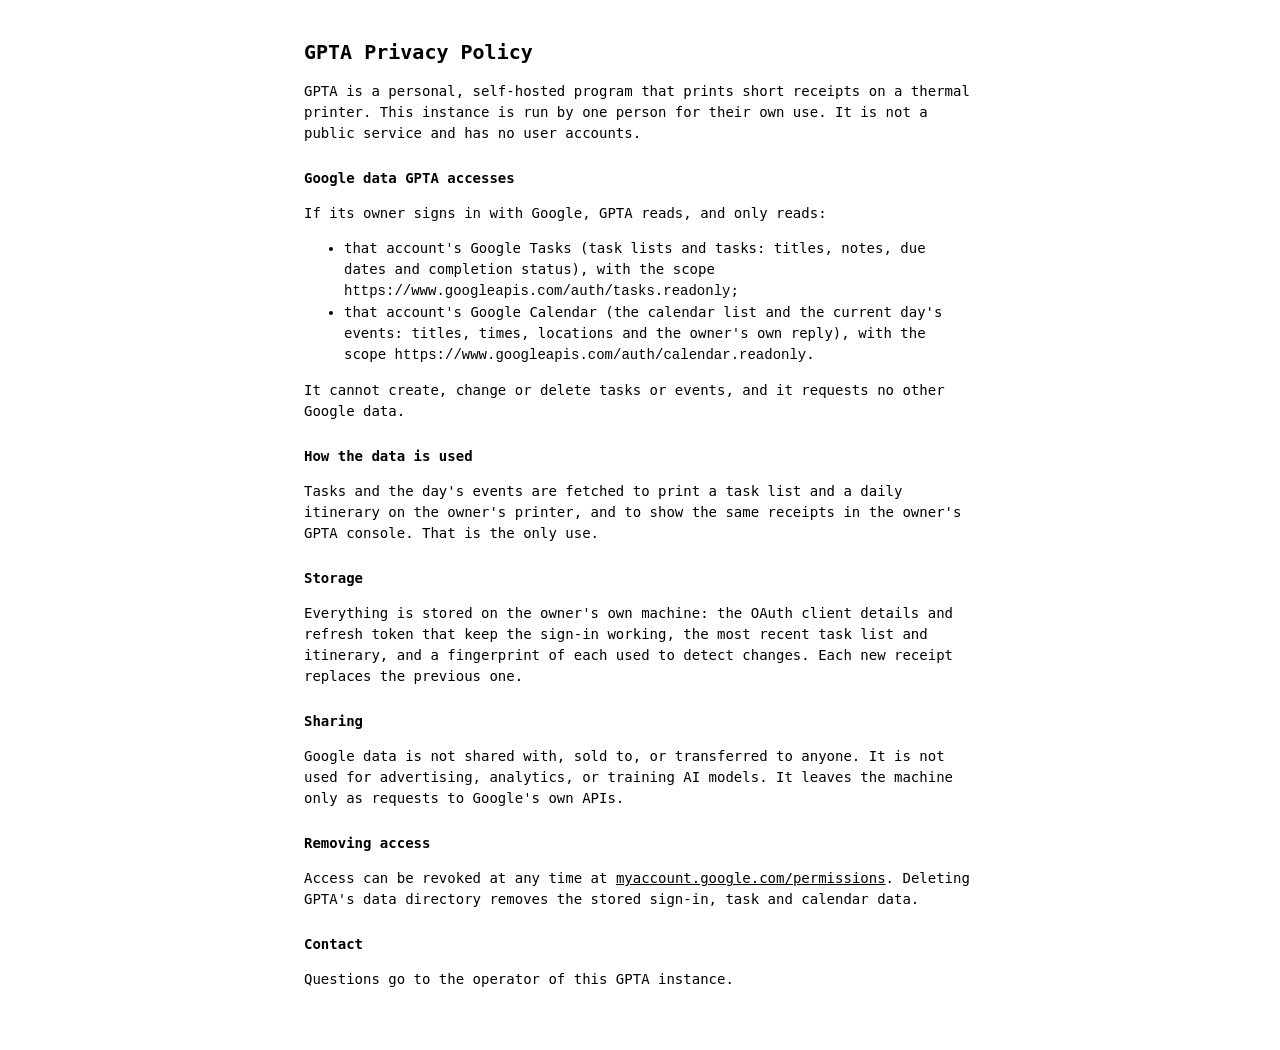
<file: web/privacy.html>
<!doctype html>
<html lang="en">
<head>
  <meta charset="utf-8">
  <meta name="viewport" content="width=device-width, initial-scale=1">
  <title>GPTA - Privacy Policy</title>
  <!-- Self-contained: this page may be the only public path on the site. -->
  <style>
    body { margin: 0; background: #fff; color: #000; font: 14px/1.5 ui-monospace, "DejaVu Sans Mono", Menlo, Consolas, monospace; }
    main { max-width: 42rem; margin: 0 auto; padding: 1.5rem 1rem 3rem; }
    h1 { font-size: 20px; }
    h2 { font-size: 14px; margin-top: 1.5rem; }
    a { color: inherit; }
  </style>
</head>
<body>
  <main>
    <h1>GPTA Privacy Policy</h1>
    <p>
      GPTA is a personal, self-hosted program that prints short receipts on a
      thermal printer. This instance is run by one person for their own use.
      It is not a public service and has no user accounts.
    </p>

    <h2>Google data GPTA accesses</h2>
    <p>
      If its owner signs in with Google, GPTA reads, and only reads:
    </p>
    <ul>
      <li>
        that account's Google Tasks (task lists and tasks: titles, notes, due
        dates and completion status), with the scope
        <code>https://www.googleapis.com/auth/tasks.readonly</code>;
      </li>
      <li>
        that account's Google Calendar (the calendar list and the current
        day's events: titles, times, locations and the owner's own reply),
        with the scope
        <code>https://www.googleapis.com/auth/calendar.readonly</code>.
      </li>
    </ul>
    <p>
      It cannot create, change or delete tasks or events, and it requests no
      other Google data.
    </p>

    <h2>How the data is used</h2>
    <p>
      Tasks and the day's events are fetched to print a task list and a daily
      itinerary on the owner's printer, and to show the same receipts in the
      owner's GPTA console. That is the only use.
    </p>

    <h2>Storage</h2>
    <p>
      Everything is stored on the owner's own machine: the OAuth client
      details and refresh token that keep the sign-in working, the most
      recent task list and itinerary, and a fingerprint of each used to detect
      changes. Each new receipt replaces the previous one.
    </p>

    <h2>Sharing</h2>
    <p>
      Google data is not shared with, sold to, or transferred to anyone. It
      is not used for advertising, analytics, or training AI models. It
      leaves the machine only as requests to Google's own APIs.
    </p>

    <h2>Removing access</h2>
    <p>
      Access can be revoked at any time at
      <a href="https://myaccount.google.com/permissions">myaccount.google.com/permissions</a>.
      Deleting GPTA's data directory removes the stored sign-in, task and
      calendar data.
    </p>

    <h2>Contact</h2>
    <p>Questions go to the operator of this GPTA instance.</p>
  </main>
</body>
</html>
</file>
